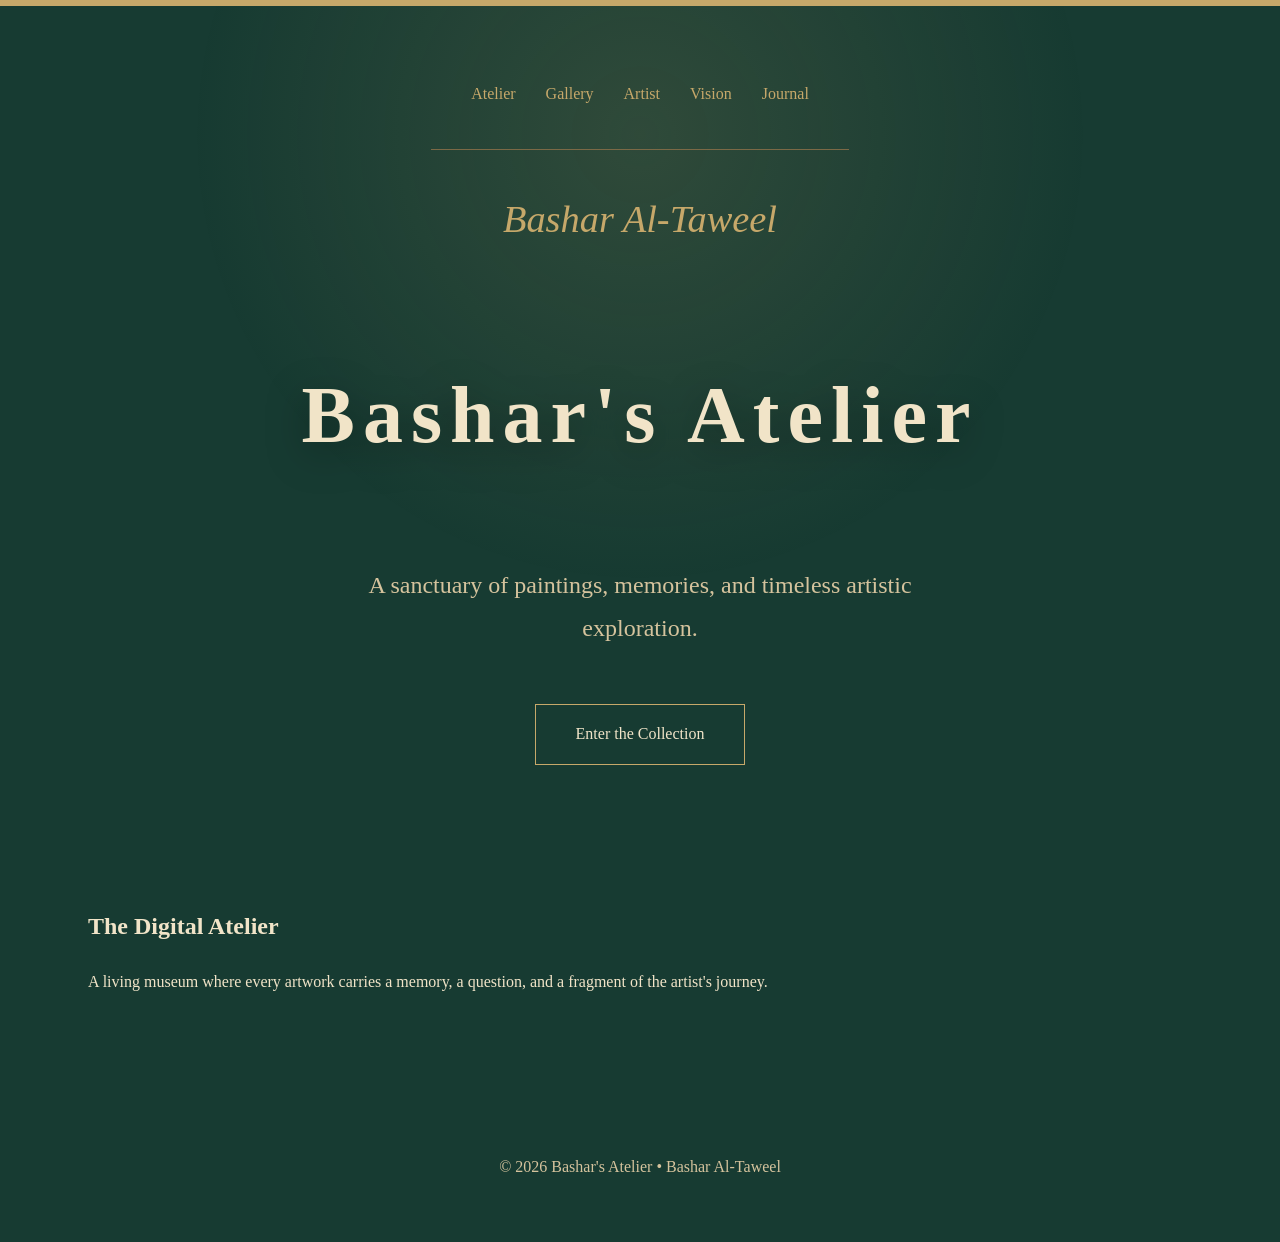
<file: index.html>
<!DOCTYPE html>
<html lang="en">
<head>
<meta charset="UTF-8">
<meta name="viewport" content="width=device-width, initial-scale=1.0">
<meta name="referrer" content="strict-origin-when-cross-origin">
<meta name="description" content="Bashar's Atelier is the digital studio of artist Bashar Al-Taweel, a sanctuary of paintings, memories, and timeless artistic exploration.">
<meta name="author" content="Bashar Al-Taweel">
<meta property="og:title" content="Bashar's Atelier | Bashar Al-Taweel">
<meta property="og:description" content="Explore paintings, stories, and the artistic journey of Bashar Al-Taweel.">
<meta property="og:type" content="website">
<meta property="og:url" content="https://bashar-atelier.github.io/">
<meta name="twitter:card" content="summary_large_image">
<meta name="twitter:title" content="Bashar's Atelier | Bashar Al-Taweel">
<meta name="twitter:description" content="A digital atelier of paintings, memories, and artistic exploration.">
<link rel="icon" href="assets/favicon.svg" type="image/svg+xml">
<meta http-equiv="Content-Security-Policy" content="default-src 'self'; img-src 'self' data: https:; style-src 'self' 'unsafe-inline'; font-src 'self'; script-src 'self'; object-src 'none'; base-uri 'self'; frame-ancestors 'none';">
<meta http-equiv="Permissions-Policy" content="camera=(), microphone=(), geolocation=(), payment=()">
<script type="application/ld+json">{"@context":"https://schema.org","@type":"Person","name":"Bashar Al-Taweel","jobTitle":"Artist","url":"https://bashar-atelier.github.io/"}</script>
<title>Bashar's Atelier | Bashar Al-Taweel</title>
<link rel="stylesheet" href="style.css">
</head>
<body>
<div class="brush"></div>
<header class="hero">
<nav>
<a href="index.html">Atelier</a><a href="gallery.html">Gallery</a><a href="about.html">Artist</a><a href="philosophy.html">Vision</a><a href="journal.html">Journal</a>
</nav>
<div class="signature">Bashar Al-Taweel</div>
<h1>Bashar's Atelier</h1>
<p class="subtitle">A sanctuary of paintings, memories, and timeless artistic exploration.</p>
<a class="enter" href="gallery.html">Enter the Collection</a>
</header>
<main><section class="welcome"><h2>The Digital Atelier</h2><p>A living museum where every artwork carries a memory, a question, and a fragment of the artist's journey.</p></section></main>
<footer>© 2026 Bashar's Atelier • Bashar Al-Taweel</footer>
<script src="script.js"></script>
</body></html>
</file>
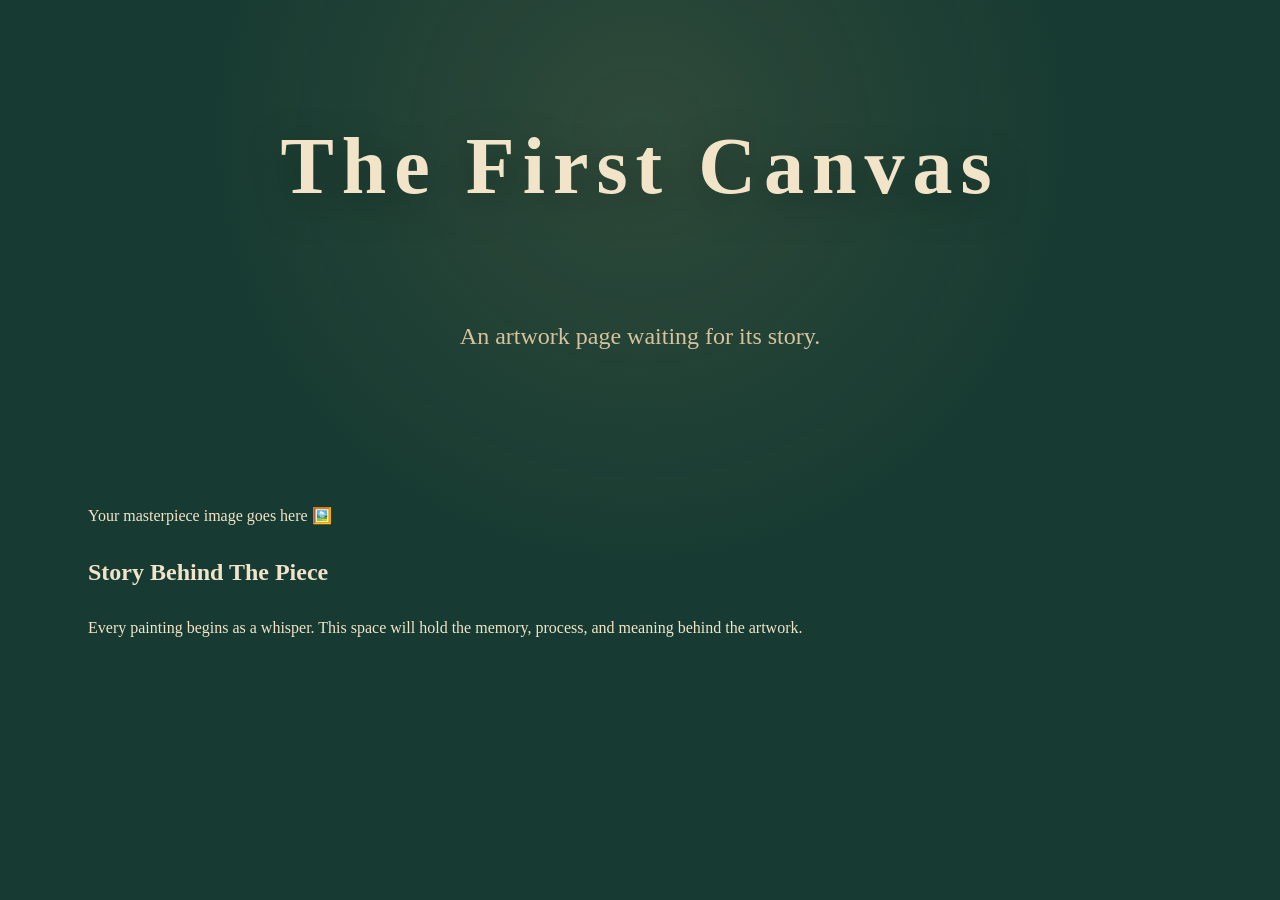
<file: artworks.html>
<!DOCTYPE html><html><head><title>Bashar's Atelier | Artwork</title><link rel="stylesheet" href="style.css"></head><body><header class="hero"><h1>The First Canvas</h1><p class="subtitle">An artwork page waiting for its story.</p></header><main><section class="welcome"><div class="empty-frame">Your masterpiece image goes here 🖼️</div><h2>Story Behind The Piece</h2><p>Every painting begins as a whisper. This space will hold the memory, process, and meaning behind the artwork.</p></section></main></body></html>
</file>
<file: style.css>
*{box-sizing:border-box}
html{scroll-behavior:smooth}
:root{--bg:#173b32;--surface:#21493d;--text:#f1e4c8;--muted:#d5c39d;--gold:#c6a86a;--border:#7b6946;--shadow:rgba(0,0,0,.35);--frame:#b89b63}
body{margin:0;background:var(--bg);color:var(--text);font-family:Georgia,'Times New Roman',serif;line-height:1.8;overflow-x:hidden;-webkit-font-smoothing:antialiased;text-rendering:optimizeLegibility}
body:before{content:'';position:fixed;inset:0;background:radial-gradient(circle at 50% 15%,rgba(198,168,106,.14),transparent 45%);pointer-events:none;z-index:-1}
img{max-width:100%;height:auto;display:block;object-fit:cover}
header,section,footer,main{max-width:1200px;margin:auto;padding:40px 24px}
nav{padding:25px;border-bottom:1px solid var(--border);text-align:center}
nav a{color:var(--gold);margin:15px;text-decoration:none;transition:.3s ease;display:inline-block}
nav a:hover,nav a:focus{transform:translateY(-3px)}
.hero{text-align:center;display:flex;flex-direction:column;align-items:center}
.signature{font-style:italic;font-size:clamp(1.8rem,5vw,2.4rem);color:var(--gold);margin:35px}
h1{font-size:clamp(2.8rem,7vw,5rem);letter-spacing:clamp(3px,1vw,8px);color:var(--text);text-shadow:0 10px 40px var(--shadow)}
.subtitle{font-size:clamp(1.1rem,3vw,1.5rem);color:var(--muted);max-width:650px;text-align:center}
.enter{border:1px solid var(--gold);padding:15px 40px;color:var(--text);text-decoration:none;margin-top:30px}
.rooms{display:flex;gap:30px;flex-wrap:wrap;justify-content:center}
.art-card{transition:transform .35s ease,box-shadow .35s ease}
.art-card:hover{transform:translateY(-8px);box-shadow:0 30px 70px var(--shadow)}
.artwork-media,.artwork-viewer{position:relative;overflow:hidden;background:var(--surface);cursor:pointer}
.artwork-media img,.artwork-viewer img{filter:blur(12px);transform:scale(1.04);transition:filter .8s ease,transform .8s ease}
.artwork-media img.loaded,.artwork-viewer:hover img{filter:none;transform:scale(1)}
.artwork-viewer{border:18px solid var(--frame);min-height:420px;display:flex;align-items:center;justify-content:center;box-shadow:0 30px 80px var(--shadow)}
.artwork-viewer.fullscreen{position:fixed;inset:0;z-index:10;background:var(--bg);border:0;padding:5vw;min-height:100vh}
.brush{position:fixed;top:0;left:0;width:100%;height:6px;background:var(--gold);will-change:width}
footer{text-align:center;color:var(--muted);padding:60px}
:focus-visible{outline:2px solid var(--gold);outline-offset:4px}
@media(max-width:700px){header,section,footer,main{padding:30px 18px}nav a{margin:8px;font-size:.95rem}.signature{margin:20px}.artwork-viewer{min-height:260px;border-width:10px}}
@media(prefers-reduced-motion:reduce){*,*::before,*::after{animation-duration:.01ms!important;transition-duration:.01ms!important;scroll-behavior:auto!important}}
</file>
